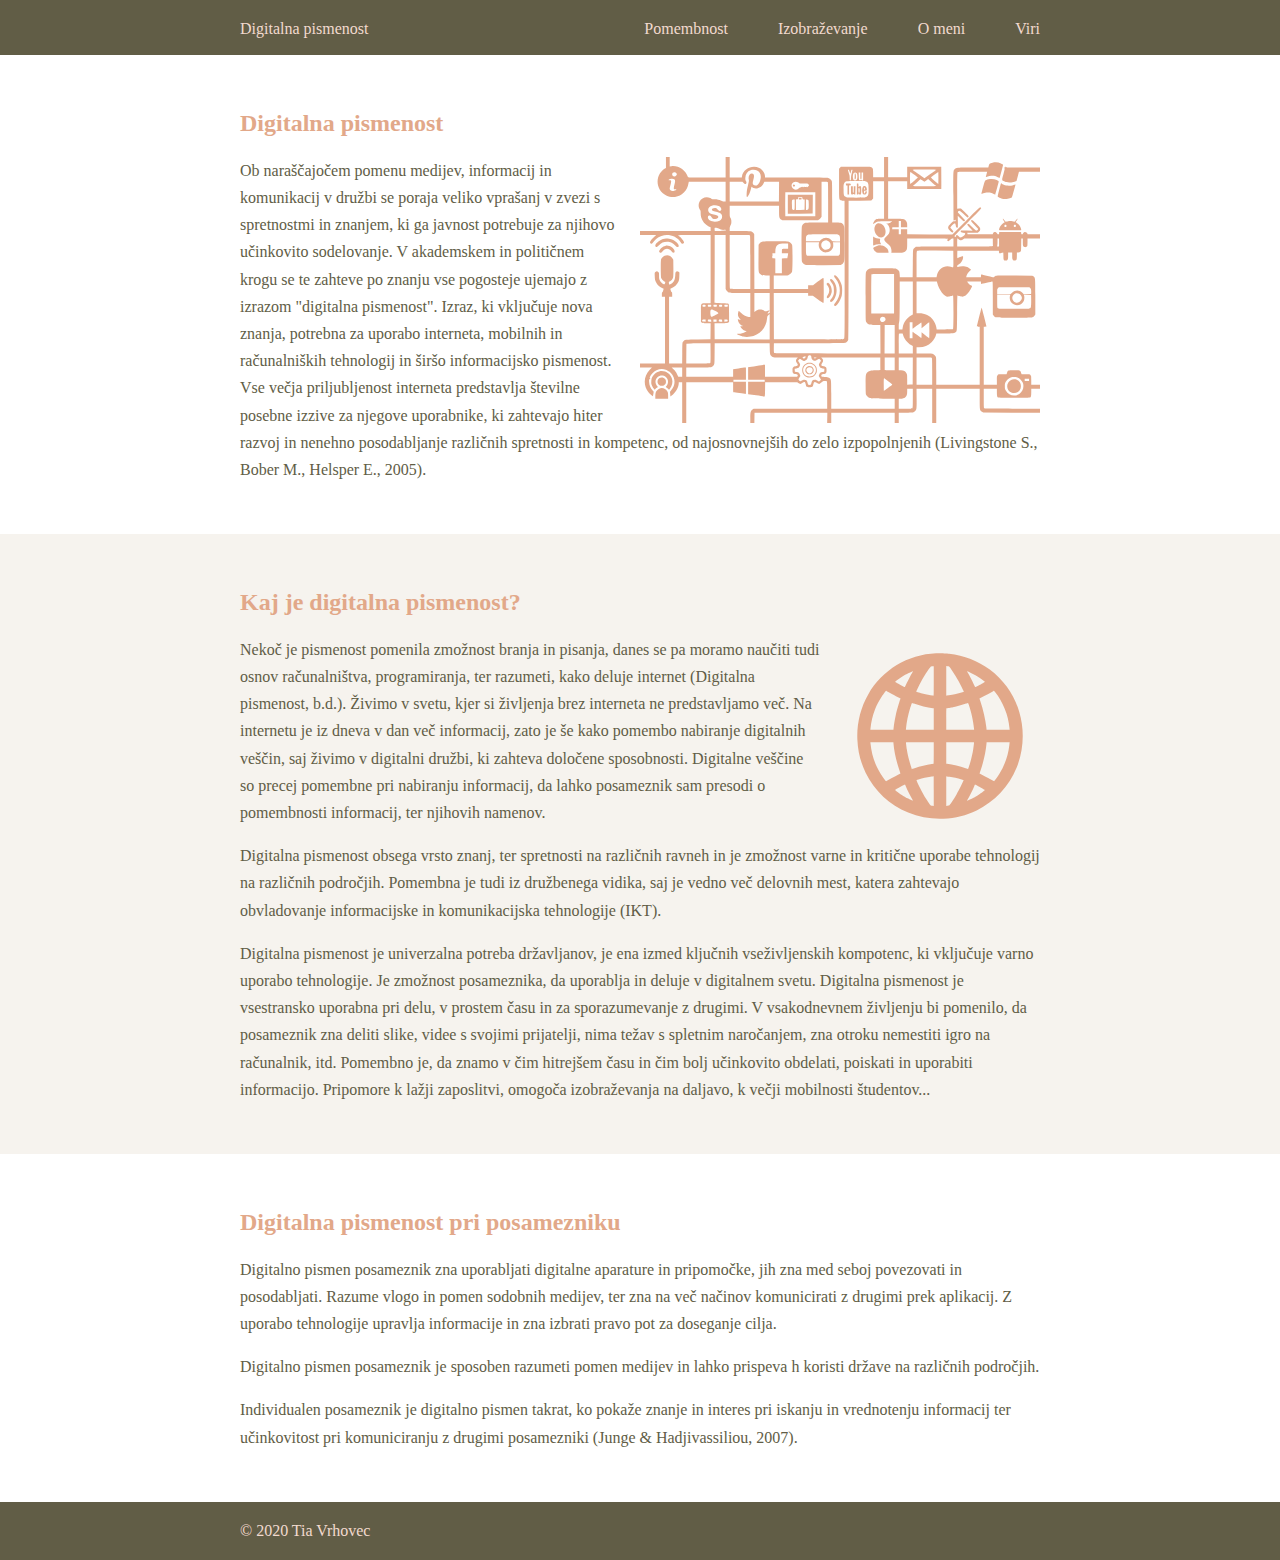
<file: index.html>
<!DOCTYPE html>

<html>



<head>

	<title>Digitalna psimenost</title>
	<link rel="stylesheet" href="style.css">

</head>



<body>

	<div class="glava">
		<a class="glava-gumbi prvi-gumb" href="index.html">Digitalna pismenost</a>
		<a class="glava-gumbi ostali-gumbi" href="viri.html">Viri</a>
		<a class="glava-gumbi ostali-gumbi" href="o_meni.html">O meni</a>
		<a class="glava-gumbi ostali-gumbi" href="izobrazevanje.html">Izobraževanje</a>
		<a class="glava-gumbi ostali-gumbi" href="pomembnost.html">Pomembnost</a>
	</div>

	<div class="barva1">
		<div class="vsebina">
			<h2>Digitalna pismenost</h2>
			<img src="img/02.svg" alt="02" width="400px" align="right" style="padding-left: 20px;">
			<p>Ob naraščajočem pomenu medijev, informacij in komunikacij v družbi se poraja veliko vprašanj v zvezi s spretnostmi in znanjem, ki ga javnost potrebuje za njihovo učinkovito sodelovanje. V akademskem in političnem krogu se te zahteve po znanju vse pogosteje ujemajo z izrazom "digitalna pismenost". Izraz, ki vključuje nova znanja, potrebna za uporabo interneta, mobilnih in računalniških tehnologij in širšo informacijsko pismenost. Vse večja priljubljenost interneta predstavlja številne posebne izzive za njegove uporabnike, ki zahtevajo hiter razvoj in nenehno posodabljanje različnih spretnosti in kompetenc, od najosnovnejših do zelo izpopolnjenih (Livingstone S., Bober M., Helsper E., 2005).</p>
			<p></p>
		</div>
	</div>

	<div class="barva2">
		<div class="vsebina">
			<h2>Kaj je digitalna pismenost?</h2>
			<img src="img/01.svg" alt="01" width="200px" align="right" style="padding-left: 20px;">
			<p>Nekoč je pismenost pomenila zmožnost branja in pisanja, danes se pa moramo naučiti tudi osnov računalništva, programiranja, ter razumeti, kako deluje internet (Digitalna pismenost, b.d.). Živimo v svetu, kjer si življenja brez interneta ne predstavljamo več. Na internetu je iz dneva v dan več informacij, zato je še kako pomembo nabiranje digitalnih veščin, saj živimo v digitalni družbi, ki zahteva določene sposobnosti. Digitalne veščine so precej pomembne pri nabiranju informacij, da lahko posameznik sam presodi o pomembnosti informacij, ter njihovih namenov.</p>
			<p>Digitalna pismenost obsega vrsto znanj, ter spretnosti na različnih ravneh in je zmožnost varne in kritične uporabe tehnologij na različnih področjih. Pomembna je tudi iz družbenega vidika, saj je vedno več delovnih mest, katera zahtevajo obvladovanje informacijske in komunikacijska tehnologije (IKT).</p>
			<p>Digitalna pismenost je univerzalna potreba državljanov, je ena izmed ključnih vseživljenskih kompotenc, ki vključuje varno uporabo tehnologije. Je zmožnost posameznika, da uporablja in deluje v digitalnem svetu. Digitalna pismenost je vsestransko uporabna pri delu, v prostem času in za sporazumevanje z drugimi. V vsakodnevnem življenju bi pomenilo, da posameznik zna deliti slike, videe s svojimi prijatelji, nima težav s spletnim naročanjem, zna otroku nemestiti igro na računalnik, itd. Pomembno je, da znamo v čim hitrejšem času in čim bolj učinkovito obdelati, poiskati in uporabiti informacijo. Pripomore k lažji zaposlitvi, omogoča izobraževanja na daljavo, k večji mobilnosti študentov...</p>
			<p></p>
		</div>
	</div>

	<div class="barva1">
		<div class="vsebina">
			<h2>Digitalna pismenost pri posamezniku</h2>
			<p>Digitalno pismen posameznik zna uporabljati digitalne aparature in pripomočke, jih zna med seboj povezovati in posodabljati. Razume vlogo in pomen sodobnih medijev, ter zna na več načinov komunicirati z drugimi prek aplikacij. Z uporabo tehnologije upravlja informacije in zna izbrati pravo pot za doseganje cilja.</p>
			<p>Digitalno pismen posameznik je sposoben razumeti pomen medijev in lahko prispeva h koristi države na različnih področjih.</p>
			<p>Individualen posameznik je digitalno pismen takrat, ko pokaže znanje in interes pri iskanju in vrednotenju informacij ter učinkovitost pri komuniciranju z drugimi posamezniki (Junge & Hadjivassiliou, 2007).</p>
			
		</div>
	</div>

	<div class="noga">
		&copy; 2020 Tia Vrhovec
	</div>

</body>



</html>
</file>
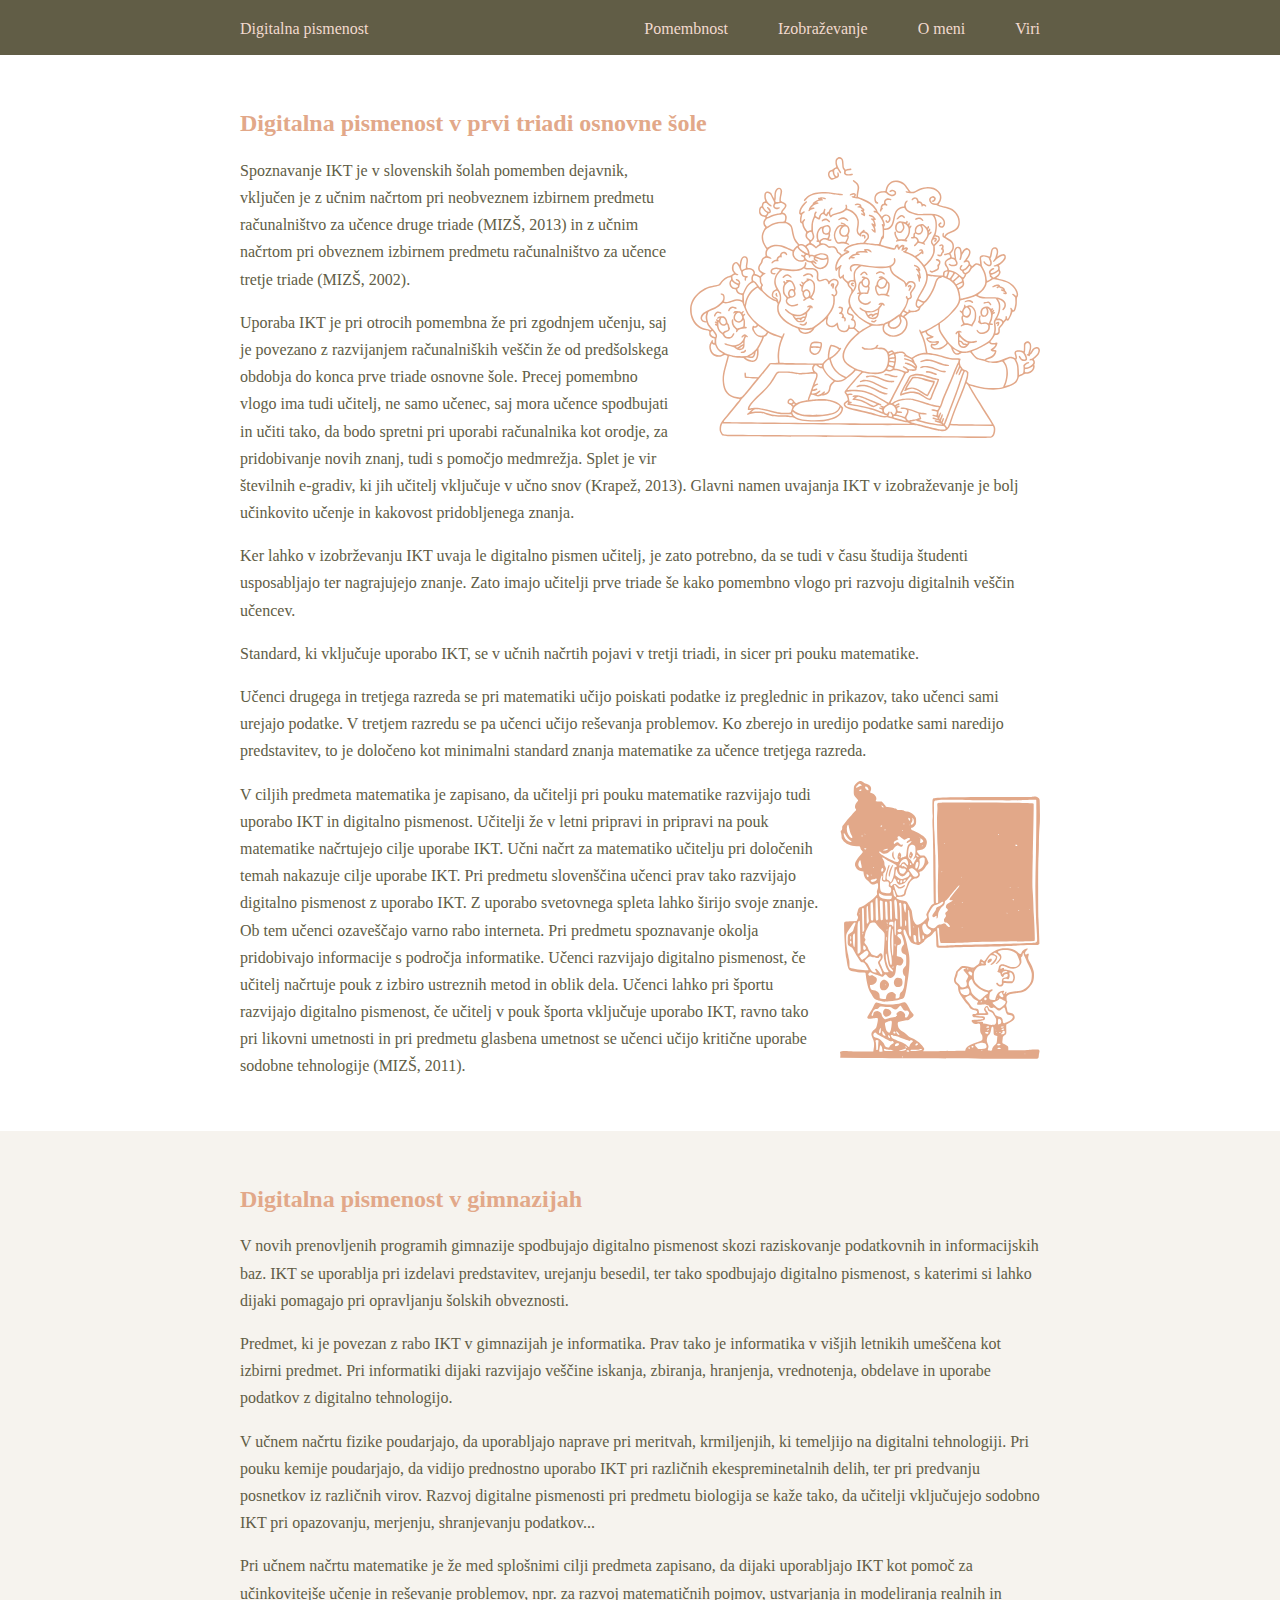
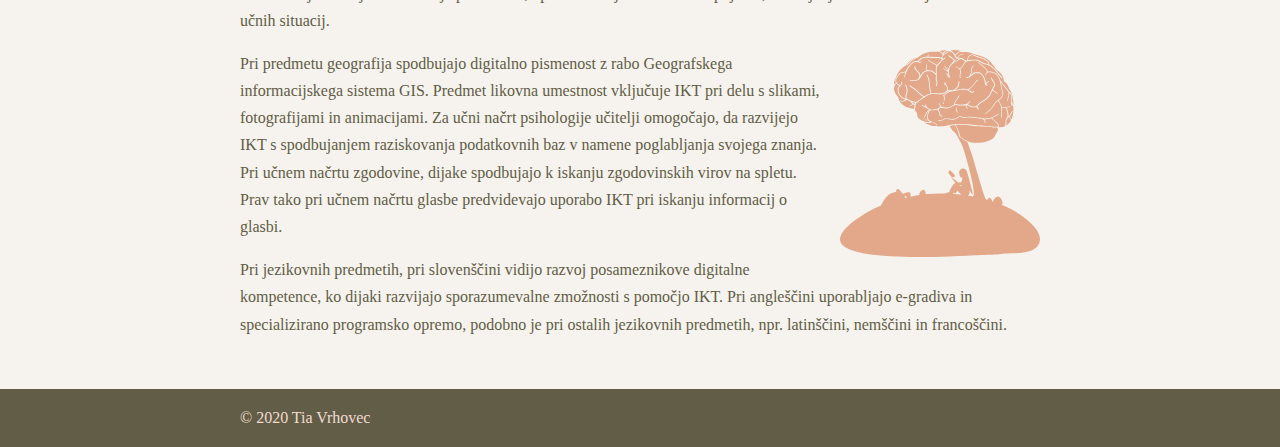
<file: izobrazevanje.html>
<!DOCTYPE html>

<html>



<head>

	<title>Digitalna psimenost</title>
	<link rel="stylesheet" href="style.css">

</head>



<body>

	<div class="glava">
		<a class="glava-gumbi prvi-gumb" href="index.html">Digitalna pismenost</a>
		<a class="glava-gumbi ostali-gumbi" href="viri.html">Viri</a>
		<a class="glava-gumbi ostali-gumbi" href="o_meni.html">O meni</a>
		<a class="glava-gumbi ostali-gumbi" href="izobrazevanje.html"> Izobraževanje</a>
		<a class="glava-gumbi ostali-gumbi" href="pomembnost.html">Pomembnost</a>
	</div>

	<div class="barva1">
		<div class="vsebina">
			<h2>Digitalna pismenost v prvi triadi osnovne šole </h2>
			<img src="img/10.svg" alt="10" width="350px" align="right" style="padding-left: 20px; padding-bottom: 20px;">
			<p>Spoznavanje IKT je v slovenskih šolah pomemben dejavnik, vključen je z učnim načrtom pri neobveznem izbirnem predmetu računalništvo za učence druge triade (MIZŠ, 2013) in z učnim načrtom pri obveznem izbirnem predmetu računalništvo za učence tretje triade (MIZŠ, 2002).</p>
			<p>Uporaba IKT je pri otrocih pomembna že pri zgodnjem učenju, saj je povezano z razvijanjem računalniških veščin že od predšolskega obdobja do konca prve triade osnovne šole. Precej pomembno vlogo ima tudi učitelj, ne samo učenec, saj mora učence spodbujati in učiti tako, da bodo spretni pri uporabi računalnika kot orodje, za pridobivanje novih znanj, tudi s pomočjo medmrežja. Splet je vir številnih e-gradiv, ki jih učitelj vključuje v učno snov (Krapež, 2013). Glavni namen uvajanja IKT v izobraževanje je bolj učinkovito učenje in kakovost pridobljenega znanja.</p>
			<p>Ker lahko v izobrževanju IKT uvaja le digitalno pismen učitelj, je zato potrebno, da se tudi v času študija študenti usposabljajo ter nagrajujejo znanje. Zato imajo učitelji prve triade še kako pomembno vlogo pri razvoju digitalnih veščin učencev.</p>
			<p>Standard, ki vključuje uporabo IKT, se v učnih načrtih pojavi v tretji triadi, in sicer pri pouku matematike.</p>
			<p>Učenci drugega in tretjega razreda se pri matematiki učijo poiskati podatke iz preglednic in prikazov, tako učenci sami urejajo podatke. V tretjem razredu se pa učenci učijo reševanja problemov. Ko zberejo in uredijo podatke sami naredijo predstavitev, to je določeno kot minimalni standard  znanja matematike za učence tretjega razreda.</p>
			<img src="img/09.svg" alt="09" width="200px" align="right" style="padding-left: 20px;">
			<p>V ciljih predmeta matematika je zapisano, da učitelji pri pouku matematike razvijajo tudi uporabo IKT in digitalno pismenost. Učitelji že v letni pripravi in pripravi na pouk matematike načrtujejo cilje uporabe IKT. Učni načrt za matematiko učitelju pri določenih temah nakazuje cilje uporabe IKT. Pri predmetu slovenščina učenci prav tako razvijajo digitalno pismenost z uporabo IKT. Z uporabo svetovnega spleta lahko širijo svoje znanje. Ob tem učenci ozaveščajo varno rabo interneta. Pri predmetu spoznavanje okolja pridobivajo informacije s področja informatike. Učenci razvijajo digitalno pismenost, če učitelj načrtuje pouk z izbiro ustreznih metod in oblik dela. Učenci lahko pri športu razvijajo digitalno pismenost, če učitelj v pouk športa vključuje uporabo IKT, ravno tako pri likovni umetnosti in pri predmetu glasbena umetnost se učenci učijo kritične uporabe sodobne tehnologije (MIZŠ, 2011).</p>
			<p></p>
		</div>
	</div>

	<div class="barva2">
		<div class="vsebina">
			<h2>Digitalna pismenost v gimnazijah</h2>
			<p>V novih prenovljenih programih gimnazije spodbujajo digitalno pismenost skozi raziskovanje podatkovnih in informacijskih baz. IKT se uporablja pri izdelavi predstavitev, urejanju besedil, ter tako spodbujajo digitalno pismenost, s katerimi si lahko dijaki pomagajo pri opravljanju šolskih obveznosti.</p>
			<p>Predmet, ki je povezan z rabo IKT v gimnazijah je informatika. Prav tako je informatika v višjih letnikih umeščena kot izbirni predmet. Pri informatiki dijaki razvijajo veščine iskanja, zbiranja, hranjenja, vrednotenja, obdelave in uporabe podatkov z digitalno tehnologijo.</p>
			<p>V učnem načrtu fizike poudarjajo, da uporabljajo naprave pri meritvah, krmiljenjih, ki temeljijo na digitalni tehnologiji. Pri pouku kemije poudarjajo, da vidijo prednostno uporabo IKT pri različnih ekespreminetalnih delih, ter pri predvanju posnetkov iz različnih virov. Razvoj digitalne pismenosti pri predmetu biologija se kaže tako, da učitelji vključujejo sodobno IKT pri opazovanju, merjenju, shranjevanju podatkov...</p>
			<p>Pri učnem načrtu matematike  je že med splošnimi cilji predmeta zapisano, da dijaki uporabljajo IKT kot pomoč za učinkovitejše učenje in reševanje problemov, npr. za razvoj matematičnih pojmov, ustvarjanja in modeliranja realnih in učnih situacij.</p>
			<img src="img/15.svg" alt="15" width="200px" align="right" style="padding-left: 20px;">
			<p>Pri predmetu geografija spodbujajo digitalno pismenost z rabo Geografskega informacijskega sistema GIS. Predmet likovna umestnost vključuje IKT pri delu s slikami, fotografijami in animacijami. Za učni načrt psihologije učitelji omogočajo, da razvijejo IKT s spodbujanjem raziskovanja podatkovnih baz v namene poglabljanja svojega znanja. Pri učnem načrtu zgodovine, dijake spodbujajo k iskanju zgodovinskih virov na spletu. Prav tako pri učnem načrtu glasbe predvidevajo uporabo IKT pri iskanju informacij o glasbi.</p>
			<p>Pri jezikovnih predmetih, pri slovenščini vidijo razvoj posameznikove digitalne kompetence, ko dijaki razvijajo sporazumevalne zmožnosti s pomočjo IKT. Pri angleščini uporabljajo e-gradiva in specializirano programsko opremo, podobno je pri ostalih jezikovnih predmetih, npr. latinščini, nemščini in francoščini.</p>
		</div>
	</div>

	<div class="noga">
		&copy; 2020 Tia Vrhovec
	</div>

</body>



</html>
</file>
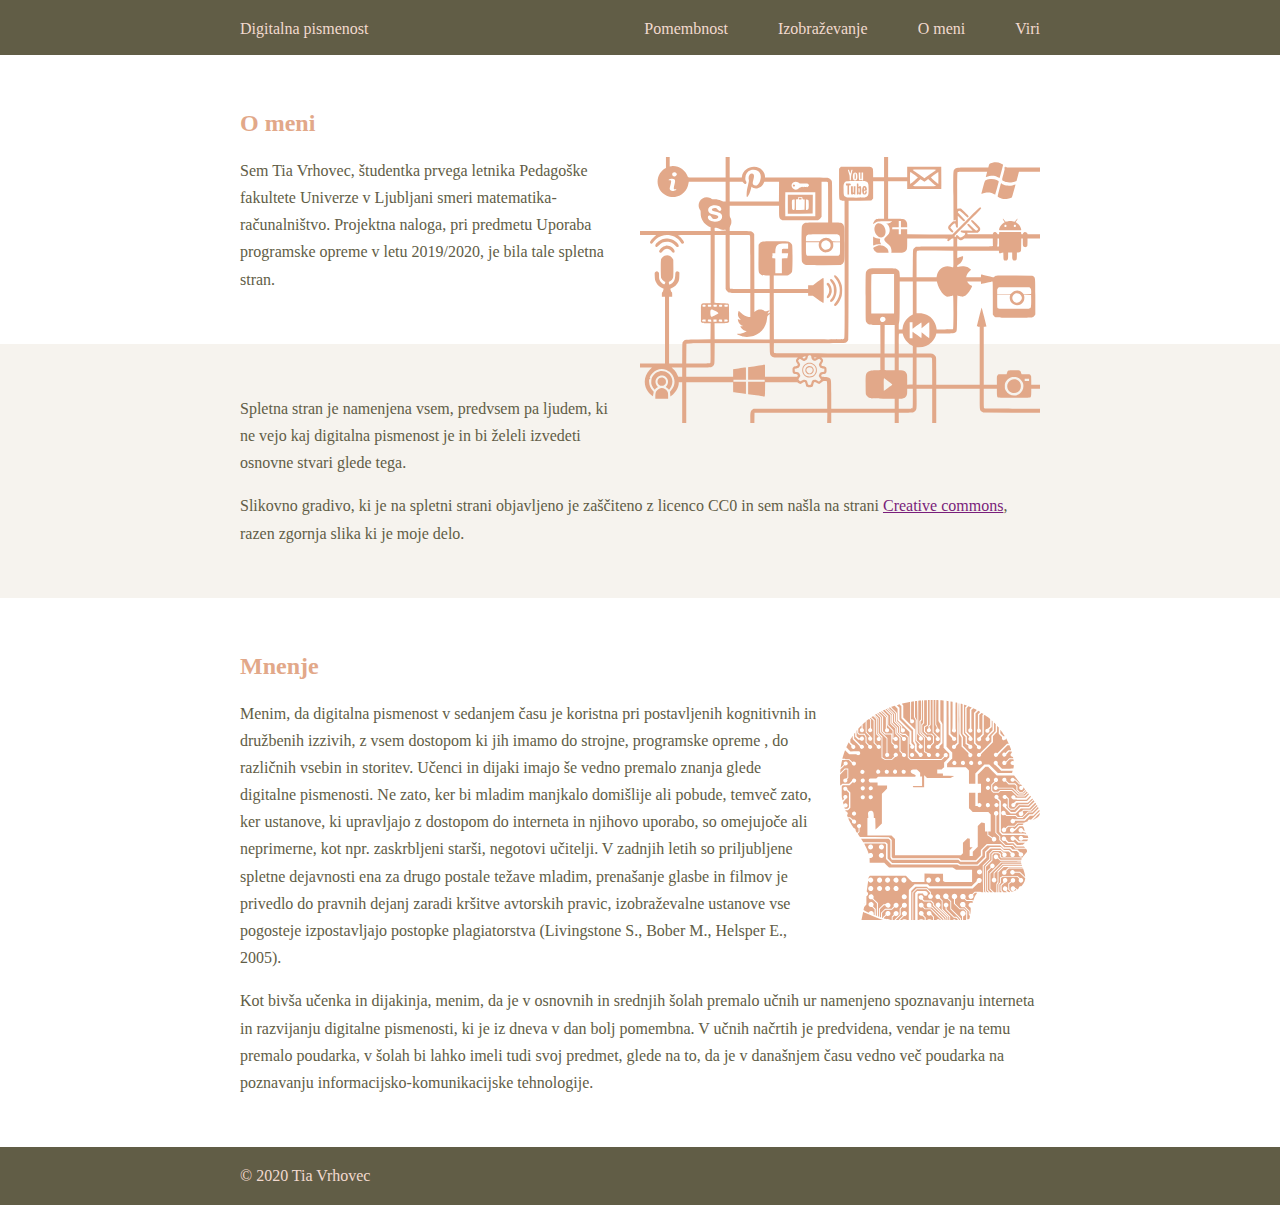
<file: o_meni.html>
<!DOCTYPE html>

<html>



<head>

	<title>Digitalna psimenost</title>
	<link rel="stylesheet" href="style.css">

</head>



<body>

	<div class="glava">
		<a class="glava-gumbi prvi-gumb" href="index.html">Digitalna pismenost</a>
		<a class="glava-gumbi ostali-gumbi" href="viri.html">Viri</a>
		<a class="glava-gumbi ostali-gumbi" href="o_meni.html">O meni</a>
		<a class="glava-gumbi ostali-gumbi" href="izobrazevanje.html">Izobraževanje</a>
		<a class="glava-gumbi ostali-gumbi" href="pomembnost.html">Pomembnost</a>
	</div>

	<div class="barva1">
		<div class="vsebina">
			<h2>O meni</h2>
			<img src="img/02.svg" alt="02" width="400px" align="right" style="padding-left: 20px;">
			<p>Sem Tia Vrhovec, študentka prvega letnika Pedagoške fakultete Univerze v Ljubljani smeri matematika-računalništvo.
			Projektna naloga, pri predmetu Uporaba programske opreme v letu 2019/2020, je bila tale spletna stran.</p>
		</div>
	</div>

	<div class="barva2">
		<div class="vsebina">
			<p>Spletna stran je namenjena vsem, predvsem pa ljudem, ki ne vejo kaj digitalna pismenost je in bi želeli izvedeti osnovne stvari glede tega.</p>
			<p>Slikovno gradivo, ki je na spletni strani objavljeno je zaščiteno z licenco CC0 in sem našla na strani <a class="linki" href="https://search.creativecommons.org/" target="_blank">Creative commons</a>, razen zgornja slika ki je moje delo.</p>
			<p></p>
			<p></p>
		</div>
	</div>
	<div class="barva1">
		<div class="vsebina">
			<h2>Mnenje</h2>
			<img src="img/07.svg" alt="07" width="200px" align="right" style="padding-left: 20px;">
			<p>Menim, da digitalna pismenost v sedanjem času je koristna pri postavljenih kognitivnih in družbenih izzivih, z vsem dostopom ki jih imamo do strojne, programske opreme , do različnih vsebin in storitev. Učenci in dijaki imajo še vedno premalo znanja glede digitalne pismenosti. Ne zato, ker bi mladim manjkalo domišlije ali pobude, temveč zato, ker ustanove, ki upravljajo z dostopom do interneta in njihovo uporabo, so omejujoče ali neprimerne, kot npr. zaskrbljeni starši, negotovi učitelji. V zadnjih letih so priljubljene spletne dejavnosti ena za drugo postale težave mladim, prenašanje glasbe in filmov je privedlo do pravnih dejanj zaradi kršitve avtorskih pravic, izobraževalne ustanove vse pogosteje izpostavljajo postopke plagiatorstva (Livingstone S., Bober M., Helsper E., 2005).</p>
			<p>Kot bivša učenka in dijakinja, menim, da je v osnovnih in srednjih šolah premalo učnih ur namenjeno spoznavanju interneta in razvijanju digitalne pismenosti, ki je iz dneva v dan bolj pomembna. V učnih načrtih je predvidena, vendar je na temu premalo poudarka, v šolah bi lahko imeli tudi svoj predmet, glede na to, da je v današnjem času vedno več poudarka na poznavanju informacijsko-komunikacijske tehnologije.</p>
		</div>
	</div>


	<div class="noga">
		&copy; 2020 Tia Vrhovec
	</div>

</body>



</html>
</file>
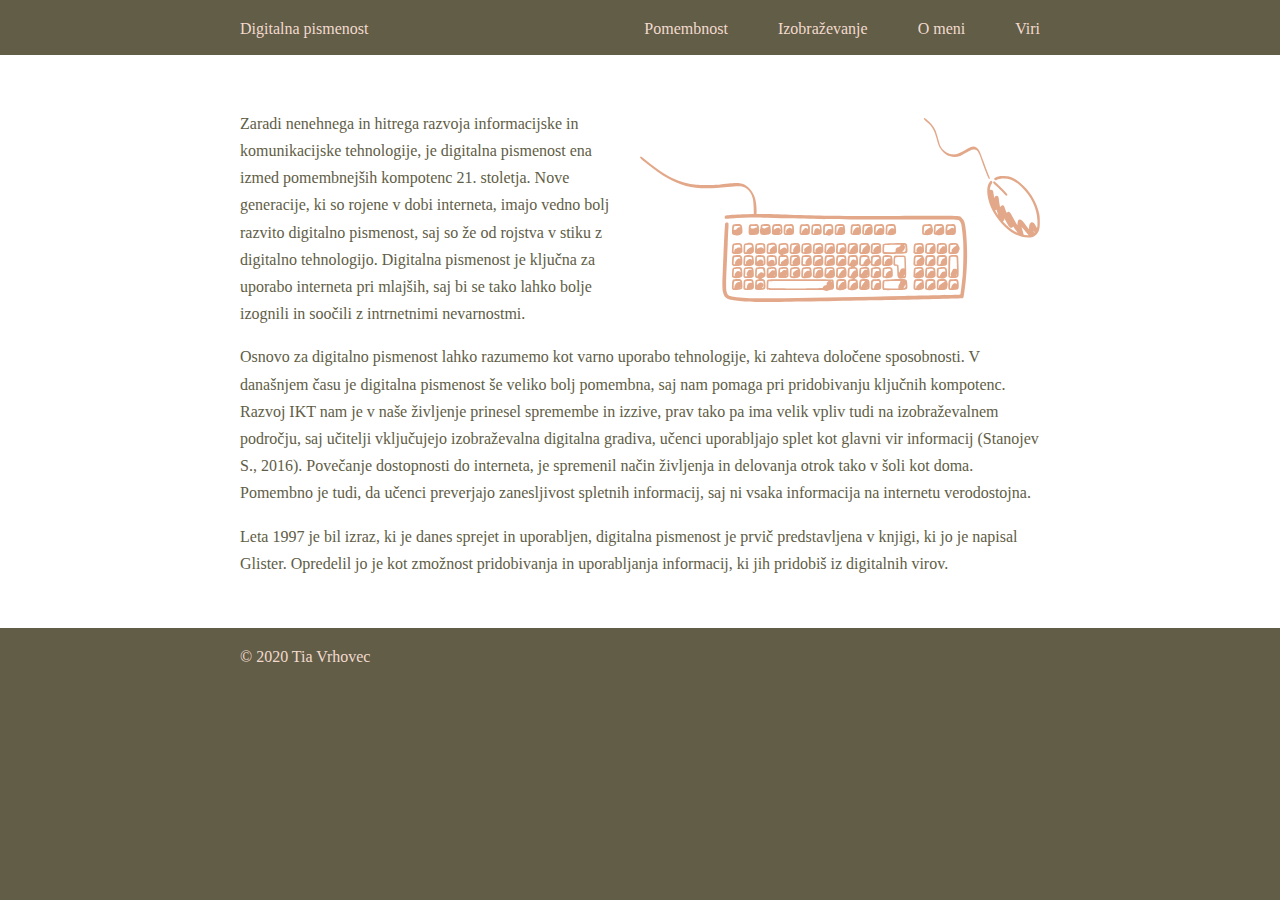
<file: pomembnost.html>
<!DOCTYPE html>

<html>



<head>

	<title>Digitalna psimenost</title>
	<link rel="stylesheet" href="style.css">

</head>



<body>

	<div class="glava">
		<a class="glava-gumbi prvi-gumb" href="index.html">Digitalna pismenost</a>
		<a class="glava-gumbi ostali-gumbi" href="viri.html">Viri</a>
		<a class="glava-gumbi ostali-gumbi" href="o_meni.html">O meni</a>
		<a class="glava-gumbi ostali-gumbi" href="izobrazevanje.html">Izobraževanje</a>
		<a class="glava-gumbi ostali-gumbi" href="pomembnost.html">Pomembnost</a>
	</div>

	<div class="barva1">
		<div class="vsebina">
			<h2></h2>
			<img src="img/06.svg" alt="06" width="400px" align="right" style="padding-left: 20px;">
			<p>Zaradi nenehnega in hitrega razvoja informacijske in komunikacijske tehnologije, je digitalna pismenost ena izmed pomembnejših kompotenc 21. stoletja. Nove generacije, ki so rojene v dobi interneta, imajo vedno bolj razvito digitalno pismenost, saj so že od rojstva v stiku  z digitalno tehnologijo. Digitalna pismenost je ključna za uporabo interneta pri mlajših, saj bi se tako lahko bolje izognili in soočili z intrnetnimi nevarnostmi.</p>
			<p>Osnovo za digitalno pismenost lahko razumemo kot varno uporabo tehnologije, ki zahteva določene sposobnosti. V današnjem času je digitalna pismenost še veliko bolj pomembna, saj nam pomaga pri pridobivanju ključnih kompotenc. Razvoj IKT nam je v naše življenje prinesel spremembe in izzive, prav tako pa ima velik vpliv tudi na izobraževalnem področju, saj učitelji vključujejo izobraževalna digitalna gradiva, učenci uporabljajo splet kot glavni vir informacij (Stanojev S., 2016). Povečanje dostopnosti do interneta, je spremenil način življenja in delovanja otrok tako v šoli kot doma. Pomembno je tudi, da učenci preverjajo zanesljivost spletnih informacij, saj ni vsaka informacija na internetu verodostojna.</p>
			<p>Leta 1997 je bil izraz, ki je danes sprejet in uporabljen, digitalna pismenost je prvič predstavljena v knjigi, ki jo je napisal Glister. Opredelil jo je kot zmožnost pridobivanja in uporabljanja informacij, ki jih pridobiš iz digitalnih virov.</p>
		</div>
	</div>

	

	<div class="noga">
		&copy; 2020 Tia Vrhovec
	</div>

</body>



</html>
</file>
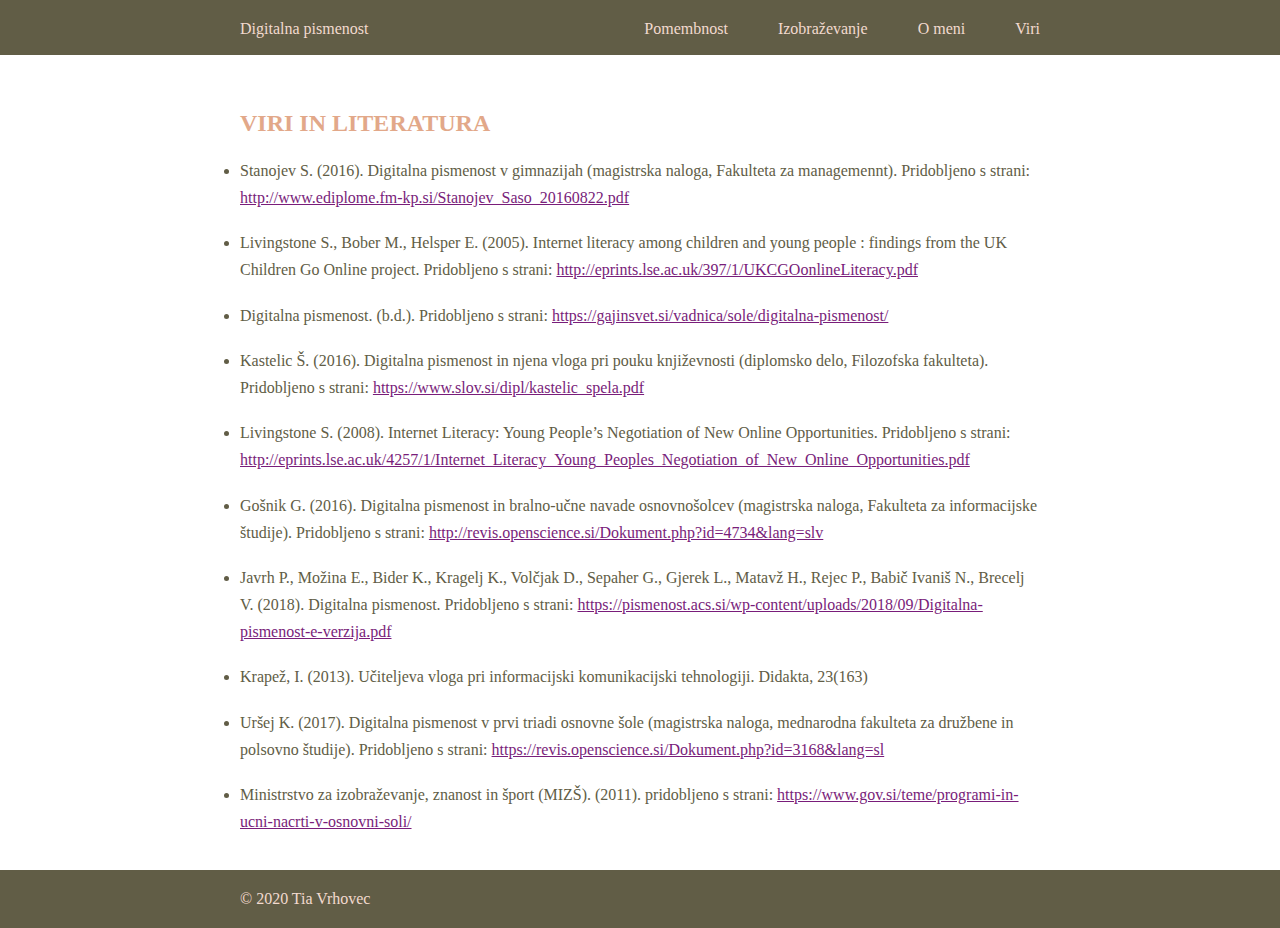
<file: viri.html>
<!DOCTYPE html>

<html>



<head>

	<title>Digitalna psimenost</title>
	<link rel="stylesheet" href="style.css">

</head>



<body>

	<div class="glava">
		<a class="glava-gumbi prvi-gumb" href="index.html">Digitalna pismenost</a>
		<a class="glava-gumbi ostali-gumbi" href="viri.html">Viri</a>
		<a class="glava-gumbi ostali-gumbi" href="o_meni.html">O meni</a>
		<a class="glava-gumbi ostali-gumbi" href="izobrazevanje.html">Izobraževanje</a>
		<a class="glava-gumbi ostali-gumbi" href="pomembnost.html">Pomembnost</a>
	</div>

	<div class="barva1">
		<div class="vsebina">
			<h2>VIRI IN LITERATURA</h2>
			<li>Stanojev S. (2016). Digitalna pismenost v gimnazijah (magistrska naloga, Fakulteta za managemennt). Pridobljeno s strani: <a class="linki" href="http://www.ediplome.fm-kp.si/Stanojev_Saso_20160822.pdf" target="_blank">http://www.ediplome.fm-kp.si/Stanojev_Saso_20160822.pdf</a></li>
			<br>
			<li>Livingstone S., Bober M., Helsper E. (2005). Internet literacy among children and young people : findings from the UK Children Go Online project. Pridobljeno s strani: <a class="linki"href="http://eprints.lse.ac.uk/397/1/UKCGOonlineLiteracy.pdf" target="_blank">http://eprints.lse.ac.uk/397/1/UKCGOonlineLiteracy.pdf</a></li>
			<br>
			<li>Digitalna pismenost. (b.d.). Pridobljeno s strani: <a class="linki"href="https://gajinsvet.si/vadnica/sole/digitalna-pismenost/" target="_blank">https://gajinsvet.si/vadnica/sole/digitalna-pismenost/</a></li>
			<br>
			<li>Kastelic Š. (2016). Digitalna pismenost in njena vloga pri pouku književnosti (diplomsko delo, Filozofska fakulteta). Pridobljeno s strani: <a class="linki"href="https://www.slov.si/dipl/kastelic_spela.pdf" target="_blank">https://www.slov.si/dipl/kastelic_spela.pdf</a></li>
			<br>
			<li>Livingstone S. (2008). Internet Literacy: Young People’s Negotiation of New Online Opportunities. Pridobljeno s strani: <a class="linki"href="http://eprints.lse.ac.uk/4257/1/Internet_Literacy_Young_Peoples_Negotiation_of_New_Online_Opportunities.pdf" target="_blank">http://eprints.lse.ac.uk/4257/1/Internet_Literacy_Young_Peoples_Negotiation_of_New_Online_Opportunities.pdf</a></li>
			<br>
			<li>Gošnik G. (2016). Digitalna pismenost in bralno-učne navade osnovnošolcev (magistrska naloga, Fakulteta za informacijske študije). Pridobljeno s strani: <a class="linki"href="http://revis.openscience.si/Dokument.php?id=4734&lang=slv" target="_blank">http://revis.openscience.si/Dokument.php?id=4734&lang=slv</a></li>
			<br>
			<li>Javrh P., Možina E., Bider K., Kragelj K., Volčjak D., Sepaher G., Gjerek L., Matavž H., Rejec P., Babič Ivaniš N.,  Brecelj V. (2018). Digitalna pismenost. Pridobljeno s strani: <a class="linki"href="https://pismenost.acs.si/wp-content/uploads/2018/09/Digitalna-pismenost-e-verzija.pdf" target="_blank">https://pismenost.acs.si/wp-content/uploads/2018/09/Digitalna-pismenost-e-verzija.pdf</a></li>
			<br>
			<li>Krapež, I. (2013). Učiteljeva vloga pri informacijski komunikacijski tehnologiji. Didakta, 23(163)</li>
			<br>
			<li>Uršej K. (2017). Digitalna pismenost v prvi triadi osnovne šole (magistrska naloga, mednarodna fakulteta za družbene in polsovno študije). Pridobljeno s strani: <a class="linki" href="https://revis.openscience.si/Dokument.php?id=3168&lang=sl" target="_blank">https://revis.openscience.si/Dokument.php?id=3168&lang=sl</a></li>
			<br>
			<li>Ministrstvo za izobraževanje, znanost in šport (MIZŠ). (2011). pridobljeno s strani: <a class="linki"href="https://www.gov.si/teme/programi-in-ucni-nacrti-v-osnovni-soli/" target="_blank">https://www.gov.si/teme/programi-in-ucni-nacrti-v-osnovni-soli/</a></li>
		</div>
	</div>


	<div class="noga">
		&copy; 2020 Tia Vrhovec
	</div>

</body>



</html>
</file>
<file: style.css>
body {
	margin: 0px;
	background-color: #615D46;
	font-family: "Palatino Linotype", "Book Antiqua", Palatino, serif;
}

h2 {
	color: #E2A889;
	<!-- za naslove -->
}

p {
	line-height: 1.7;
	<!-- za vse, kar normalno pise -->
}

li {
	line-height: 1.7;
	<!-- za seznam virov -->
}

.glava {
	max-width: 800px;
	margin: 0px auto 0px auto;
	padding: 20px 35px 35px 35px;
	text-align: center;
}

.glava-gumbi {
	text-decoration: none;
	color: #F2DACF;
	<!-- za gumbe v glavi -->
}

.glava-gumbi:hover {
	color: #E2A889;
	<!-- za gumbe, da se obarvajo ko gres z misko gor -->
}

.prvi-gumb {
	float: left;
	padding-right: 50px;
	<!-- za gumb Digitalna pismenost -->
}

.ostali-gumbi {
	float: right;
	padding-left: 50px;
	<!-- za ostale gumbe na densi od Digitalne pismenosti -->
}

.vsebina {
	max-width: 800px;
	margin: 0px auto 0px auto;
	padding: 35px;
	color: #615D46;
}

.linki {
	color: #791D7A;
	<!-- za linke barva -->
}

.noga {
	max-width: 800px;
	margin: 0px auto 0px auto;
	padding: 20px 35px 20px 35px;
	color: #F2DACF;
}

.barva1 {
	background-color: #FFFFFF;
	<!-- za prvo barvo odzadja pri vsebini -->
}

.barva2 {
	background-color: #F6F3EE;
	<!-- za drugo barvo odzadja pri vsebini -->
}
</file>
